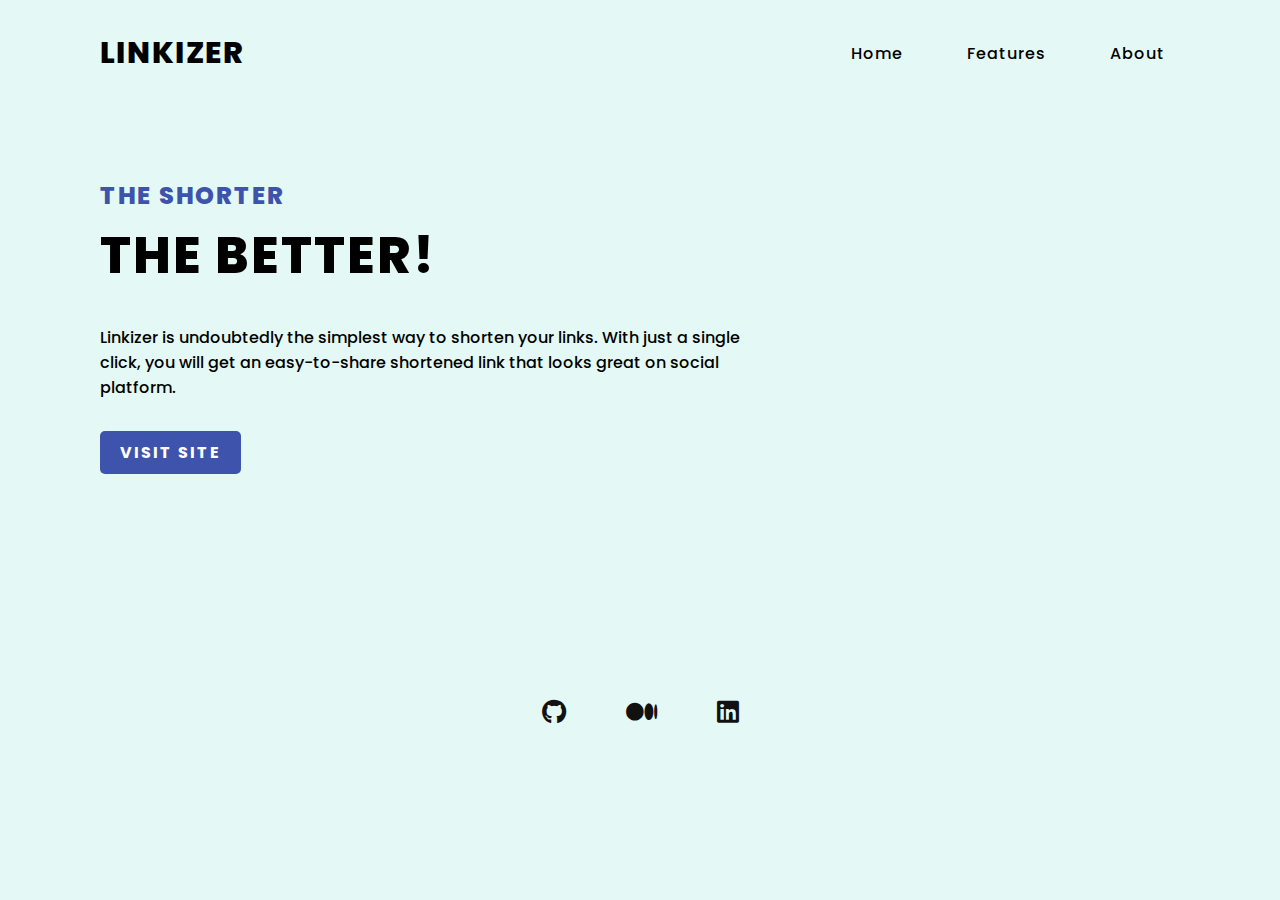
<file: index.html>
<!DOCTYPE html>
<html lang="en">
<head>
 <meta charset="UTF-8">
 <meta http-equiv="X-UA-Compatible" content="IE=edge">
 <meta name="viewport" content="width=device-width, initial-scale=1.0">
 <title>Linkizer-Landing page</title>
 <link rel="stylesheet" href="styles/style.css">
 <link rel="stylesheet" href="https://cdnjs.cloudflare.com/ajax/libs/font-awesome/6.3.0/css/all.min.css">
</head>
<body>
    <section>
        <header>
            <h2> <a href="#" class="logo">Linkizer</a></h2>
            <div class="navigation">
                <a href="https://linkizer-pyt5.onrender.com/">Home</a>
                <a href="features.html">Features</a>
                <a href="about.html">About</a>
            </div>
            <label for="check">
                <i class="fas fa-bars menu btn"></i>
                <i class="fas fa-times close-btn"></i>
            </label>
        </header>
        <div class="content">
            <div class="info">
                <h2>The Shorter <br><span>The Better!</span></h2>
                <p>Linkizer is undoubtedly the simplest way to shorten your links. With just a single click, you will get an easy-to-share shortened link that looks great on social platform.</p>
                <a href="https://linkizer-pyt5.onrender.com/" class="info-btn"> Visit Site</a>
            </div> 
        </div> 
        <div class="media-icons">
            <a href="#"><i class="fab fa-github" aria-hidden="true"></i></a>
            <a href="#"><i class="fab fa-medium" aria-hidden="true"></i></a>
            <a href="#"><i class="fab fa-linkedin" aria-hidden="true"></i></a>
        </div>
    </section>
</body>
</html>
</file>
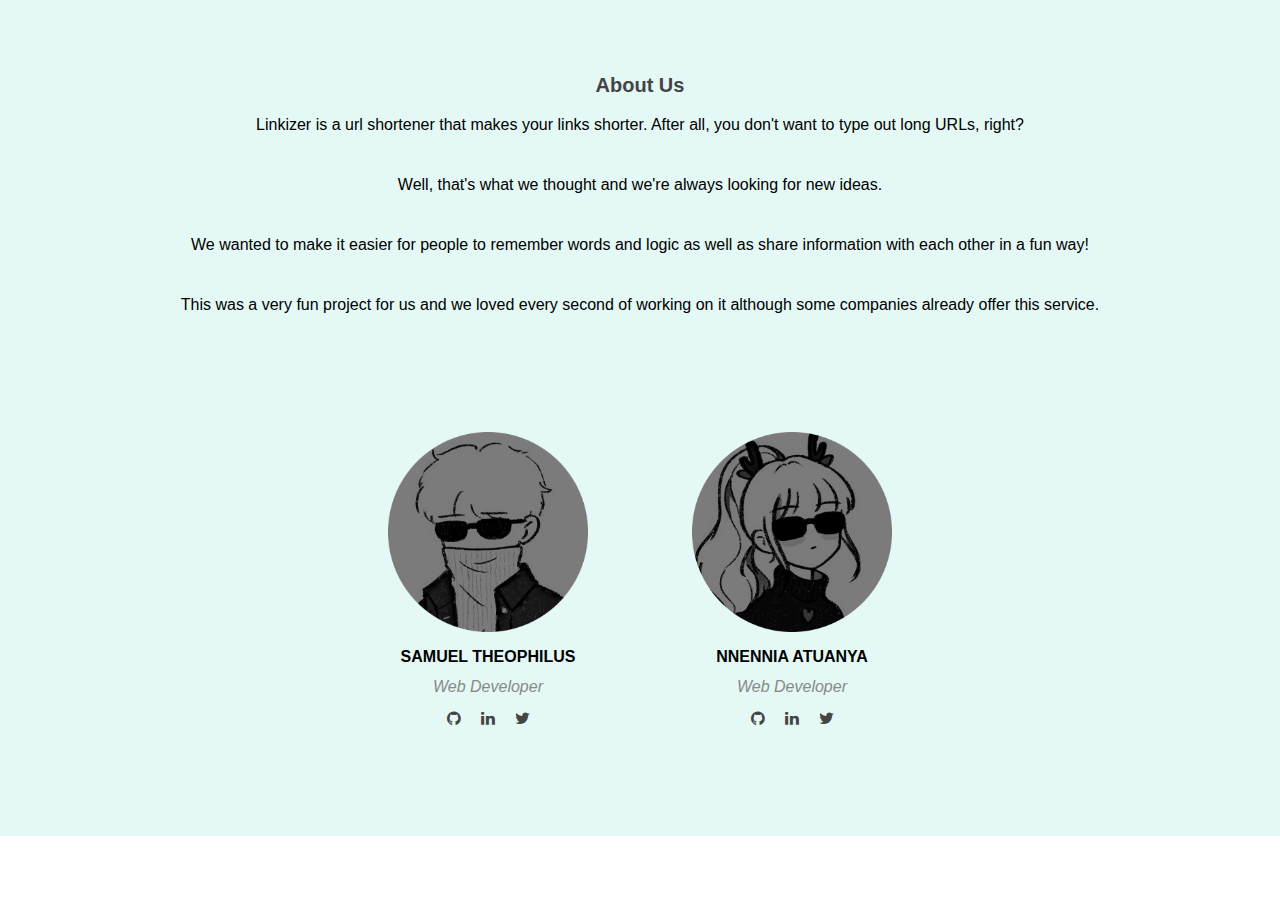
<file: about.html>
<!DOCTYPE html>
<html lang="en">
<head>
 <meta charset="UTF-8">
 <meta http-equiv="X-UA-Compatible" content="IE=edge">
 <meta name="viewport" content="width=device-width, initial-scale=1.0">
 <link rel="stylesheet" href="styles/style1.css">
 <link rel="stylesheet" href="https://stackpath.bootstrapcdn.com/font-awesome/4.7.0/css/font-awesome.min.css">
</head>
 <title>About Us - Linkizer</title>
</head>
<body>
    <div class="container">
        <div class="header">
            <h2>About Us</h2>
            <p>Linkizer is a url shortener that makes your links shorter. After all, you don't want to type out long URLs, right?</p>
            <p>Well, that's what we thought and we're always looking for new ideas.</p>
            <p>We wanted to make it easier for people to remember words and logic as well as share information with each other in a fun way!</p> 
            <p>This was a very fun project for us and we loved every second of working on it although some companies already offer this service.</p>
        </div>
        <div class="sub-container">
        <div class="teams">
            <img src="assets/profile1.png" alt="" height="">
            <div class="name">Samuel Theophilus</div>
            <div class="designation">Web Developer</div>
            <!-- <div class="about">Lorem ipsum dsjkdjsdjl</div> -->
            <div class="social-links">
                <a href="https://github.com/afkzoro" target="_blank"><i class="fa fa-github" aria-hidden="true"></i></a>
                <a href="#"><i class="fa fa-linkedin" aria-hidden="true"></i></a>
                <a href="#"><i class="fa fa-twitter" aria-hidden="true"></i></a>
            </div>
    
        </div>

        
        <div class="teams">
            <img src="assets/profile2.png" alt="" height="">
            <div class="name">Nnennia Atuanya</div>
            <div class="designation">Web Developer</div>
            <!-- <div class="about">Lorem ipsum dsjkdjsdjl</div> -->
            <div class="social-links">
                <a href="#"><i class="fa fa-github" aria-hidden="true"></i></a>
                <a href="#"><i class="fa fa-linkedin" aria-hidden="true"></i></a>
                <a href="#"><i class="fa fa-twitter" aria-hidden="true"></i></a>
            </div>
        </div>

        
        </div>
    </div>
 
</body>
</html>
</file>
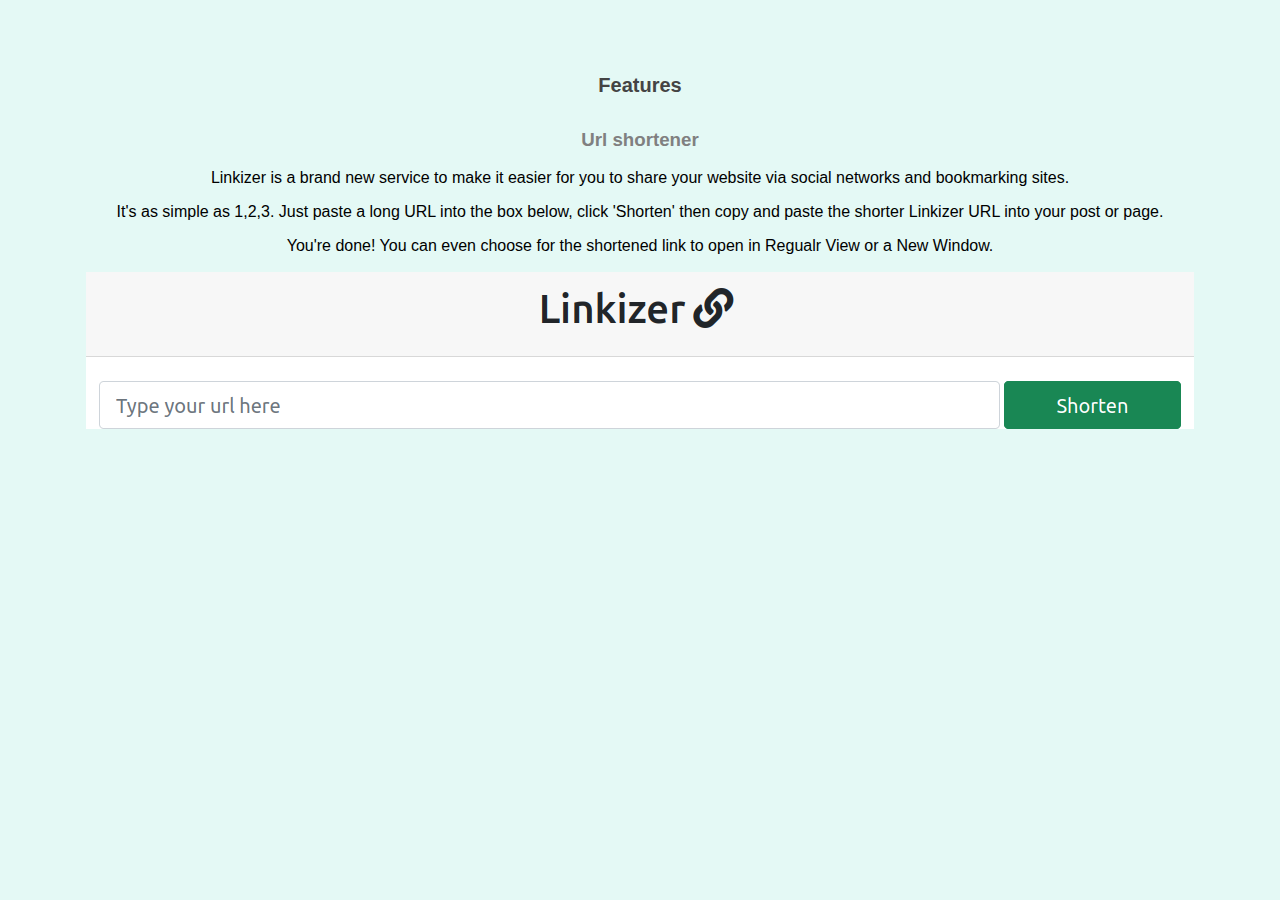
<file: features.html>
<!DOCTYPE html>
<html lang="en">
<head>
    <meta charset="UTF-8">
    <meta http-equiv="X-UA-Compatible" content="IE=edge">
    <meta name="viewport" content="width=device-width, initial-scale=1.0">
    <link rel="stylesheet" href="styles/style2.css">
    <title>Features - Linkizer</title>
</head>
<body>
    <div class="header">
        <h2>Features</h2>
        <h3>Url shortener</h3>
        <p>Linkizer is a brand new service to make it easier for you to share your website via social networks and bookmarking sites.</p>
        <p>It's as simple as 1,2,3. Just paste a long URL into the box below, click 'Shorten' then copy and paste the shorter Linkizer URL into your post or page.
        <p>You're done! You can even choose for the shortened link to open in Regualr View or a New Window.</p>
    </div>
    <div class="img">
        <img src="assets/ screenshot.png" alt="screenshot">
    </div>
</body>
</html>
</file>
<file: styles/style.css>
@import url('https://fonts.googleapis.com/css2?family=Poppins:wght@300;400;500;600;700;800;900&display=swap');

*{
 margin: 0;
 padding: 0;
 box-sizing: border-box;
 font-family: "Poppins", sans-serif;
}

section {
 position: relative;
 width: 100%;
 min-height: 100vh;
 display: flex;
 flex-direction: column;
 justify-content: flex-start;
 background-color: #e4f9f5;
 background-size: cover;
 background-position: center;
}

header {
 position: relative;
 top: 0;
 width: 100%;
 padding: 30px 100px;
 display: flex;
 justify-content: space-between;
 align-items: center;

}

header .logo{
 position: relative;
 color: #000;
 font-size: 30px;
 text-decoration: none;
 text-transform: uppercase;
 font-weight: 800;
 letter-spacing: 1px;
}

header .navigation a{
 color: #000;
 text-decoration: none;
 font-weight: 500;
 letter-spacing: 1px;
 padding: 2px 15px;
 border-radius: 20px;
 transition: 0.3s;
 transition-property: background;
}

header .navigation a:not(:last-child){
 margin-right: 30px;

}

header .navigation a:hover{
 background: #fff;
}

.content{
 max-width: 650px;
 margin: 60px 100px;
}

.content .info h2{
 color: #3e54ac;
 font: 55px;
 text-transform: uppercase;
 font-weight: 800;
 letter-spacing: 2px;
 line-height: 60px;
 margin-bottom: 30px;
}

.content .info h2 span{
 color: #000;
 font-size:50px;
}

.content .info p{
 font-size: 16px;
 font-weight: 500;
 margin-bottom: 40px;
}


.content .info-btn{
 color: #fff;
 background-color: #3e54ac;
 text-decoration: none;
 text-transform: uppercase;
 font-weight: 700;
 letter-spacing: 2px;
 padding: 10px 20px;
 border-radius: 5px;
}

.content .info-btn:hover{
 background: #5A6FC3;
}

.media-icons{
 display: flex;
 justify-content: center;
 align-items: center;
 margin: auto;
}

.media-icons a{
 position: relative;
 color: #111;
 font-size: 25px;
}

.media-icons a:not(:last-child){
 margin-right: 60px;
}

.media-icons a:hover{
 transform: scale(1.5);
}

label{
 display: none;
}

#check {
 z-index: 3;
 display: none;
}

/* Responsive styles */

@media (max-width: 960px){
 header .navigation{
  display: none;

 }
 #check{
  display: block;
 } 

 label{
  display: block;
  font-size: 25px;
  cursor: pointer;
  transition: 0.3s;
  transition-property: color;
 }
 label:hover{
  color: #5A6FC3;
 }

 label .close-btn{
  display: none;
 }

 #check:checked ~ header .navigation{
  z-index: 2;
  position: fixed;
  background: rgba(114, 223, 255, 0.9);
  top: 0;
  bottom: 0;
  left: 0;
  right: 0;
  display: flex;
  flex-direction: column;
  justify-content: center;
  align-items: center;
 }

 #check:checked ~ header .navigation a{
  font-weight: 700;
  margin-right: 0;
  margin-bottom: 50px;
  letter-spacing: 2px;
 }

 #check:checked ~ header label .menu-btn{
  display: none;
 }

 #check:checked ~ header label .close-btn{
  z-index: 2;
  display: block;
  position: fixed;
 }

 label .menu-btn{
  position: absolute;
 }

 header .logo{
  position: absolute;
  bottom: -6px;
 }

 .content .info h2{
  font-size: 35px;
  line-height: 50px;
 }

 .content .info h2 span{
  font-size: 40px;
 }

 .content .info p{
  font-size: 14px;
 }
}
</file>
<file: styles/style1.css>
* {
 margin: 0;
 padding: 0;
 font-family: -apple-system, BlinkMacSystemFont, 'Segoe UI', Roboto, Oxygen, Ubuntu, Cantarell, 'Open Sans', 'Helvetica Neue', sans-serif;
}

.container{
 text-align: center;
 background:#e4f9f5;
}


.header h2{
 padding-top: 60px;
 color: #444;
 font-size: 20px;
 margin: auto;
 line-height: 50px;
}

.header p{
 padding-bottom: 30px;
 margin: auto;
 line-height: 30px;
}

.sub-container{
 max-width: 1200px;
 margin: auto;
 padding: 30px 0;
 display: flex;
 flex-wrap: wrap;
 justify-content: center;
}


.teams{
 margin: 30px;
 padding: 22px;
 max-width: 30%;
 cursor: pointer;
 transition: 0.4s;
 box-sizing: border-box;
}


.teams:hover{
 background: #add;
}


.teams img {
 width: 200px;
 height: 200px;
}

.name {
 padding: 12px;
 font-weight: bold;
 font-size: 16px;
 text-transform: uppercase;
}

.designation {
 font-style: italic;
 color: #888;
}

.about{
 margin: 20px 0;
 font-weight: lighter;
 color: #4e4e4e;
}

.social-links {
 margin:14px;
}

.social-links a{
 display: inline-block;
 height: 30px;
 width: 30px;
 transition: .4s;
}

.social-links a:hover{
 transform: scale(1.5);
}

.social-links a i{
 color:#444;
}

@media screen and (max-width: 600px){
 .teams{
  max-width: 100%;
 }
 
}
</file>
<file: styles/style2.css>
body{
    margin: 0;
    padding: 0;
    font-family: -apple-system, BlinkMacSystemFont, 'Segoe UI', Roboto, Oxygen, Ubuntu, Cantarell, 'Open Sans', 'Helvetica Neue', sans-serif;
    text-align: center;
    background: #e4f9f5;
}
.header h2{
    padding-top: 60px;
    color: #444;
    font-size: 20px;
    margin: auto;
    line-height: 50px;
}
.header h3{
  color:gray;
}

.img{
  border: 1px solid #e4f9f5;
}
</file>
